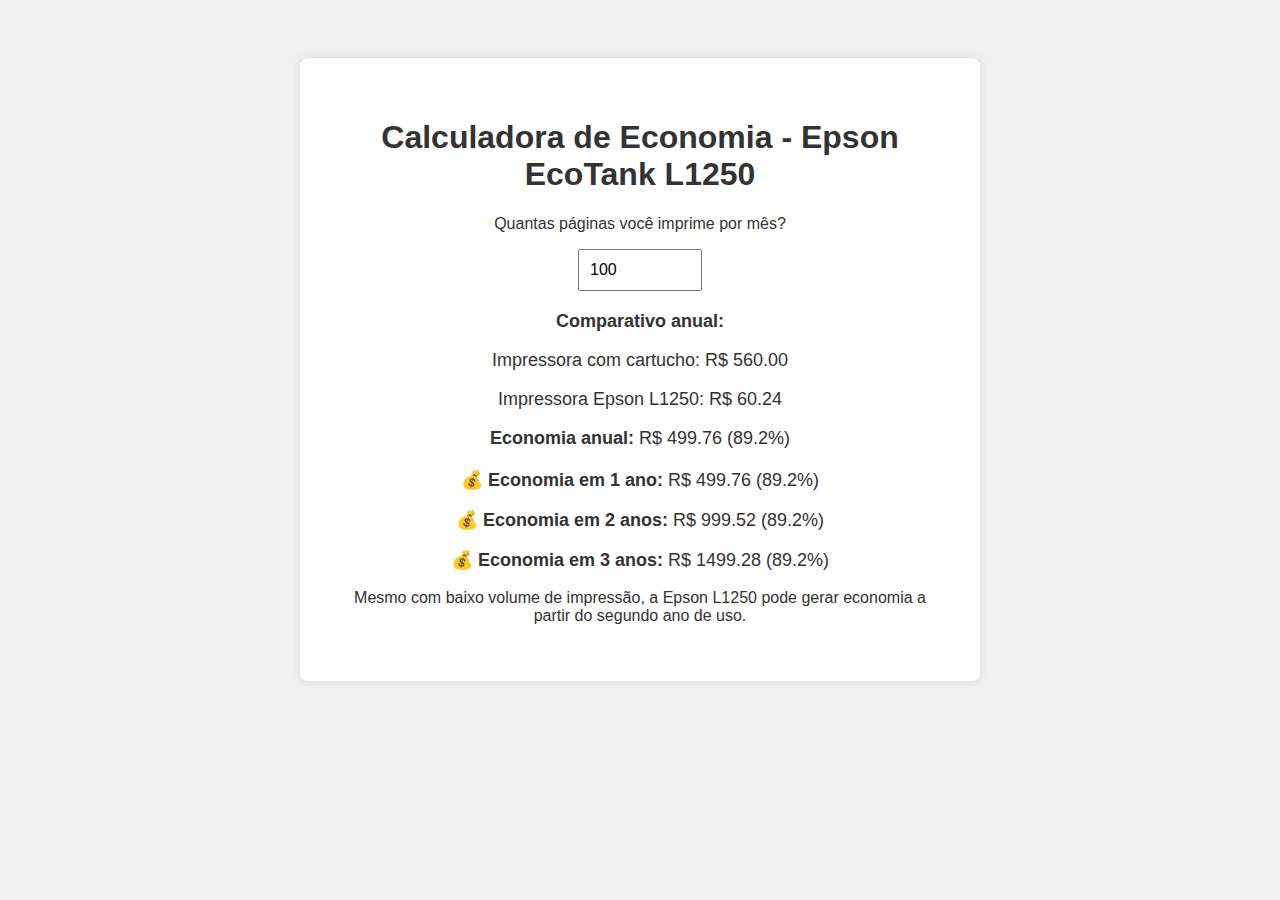
<file: index.html>
<!DOCTYPE html>
<html lang="pt-BR">
<head>
    <meta charset="UTF-8">
    <title>Calculadora de Economia - Epson L1250</title>
    <link rel="stylesheet" href="style.css">
</head>
<body>
    <div class="container">
        <h1>Calculadora de Economia - Epson EcoTank L1250</h1>
        <p>Quantas páginas você imprime por mês?</p>
        <input type="number" id="paginasMes" value="100" oninput="calcularEconomia()">
        <div id="resultado"></div>
        <div id="economia-anual" class="economia-detalhada"></div>
        <p class="aviso">
            Mesmo com baixo volume de impressão, a Epson L1250 pode gerar economia a partir do segundo ano de uso.
        </p>
    </div>
    <script src="script.js"></script>
</body>
</html>
</file>
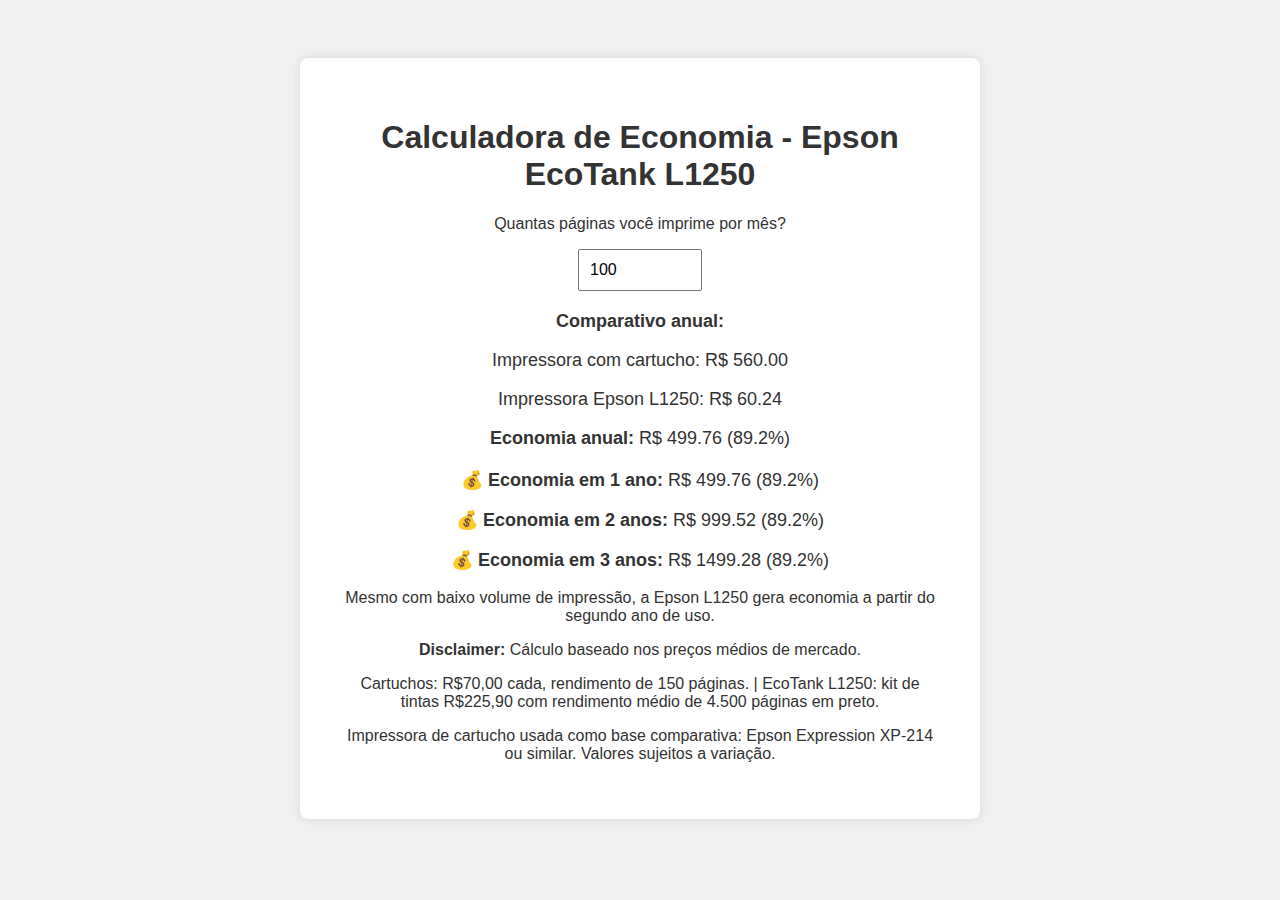
<file: index (1).html>
<!DOCTYPE html>
<html lang="pt-BR">
<head>
    <meta charset="UTF-8">
    <title>Calculadora de Economia - Epson L1250</title>
    <link rel="stylesheet" href="style.css">
</head>
<body>
    <div class="container">
        <h1>Calculadora de Economia - Epson EcoTank L1250</h1>
        <p>Quantas páginas você imprime por mês?</p>
        <input type="number" id="paginasMes" value="100" oninput="calcularEconomia()">
        <div id="resultado"></div>
        <div id="economia-anual" class="economia-detalhada"></div>
        <p class="aviso">Mesmo com baixo volume de impressão, a Epson L1250 gera economia a partir do segundo ano de uso.</p>
        <div id="disclaimer">
            <p><strong>Disclaimer:</strong> Cálculo baseado nos preços médios de mercado.</p>
            <p>Cartuchos: R$70,00 cada, rendimento de 150 páginas. | EcoTank L1250: kit de tintas R$225,90 com rendimento médio de 4.500 páginas em preto.</p>
            <p>Impressora de cartucho usada como base comparativa: Epson Expression XP-214 ou similar. Valores sujeitos a variação.</p>
        </div>
    </div>
    <script src="script.js"></script>
</body>
</html>
</file>
<file: style.css>
body {
    font-family: Arial, sans-serif;
    background: #f0f0f0;
    color: #333;
    text-align: center;
    padding: 50px;
}
.container {
    background: white;
    padding: 40px;
    border-radius: 8px;
    max-width: 600px;
    margin: auto;
    box-shadow: 0 0 10px rgba(0,0,0,0.1);
}
input[type="number"] {
    padding: 10px;
    font-size: 16px;
    width: 100px;
}
#resultado, #economia-anual {
    margin-top: 20px;
    font-size: 18px;
}
</file>
